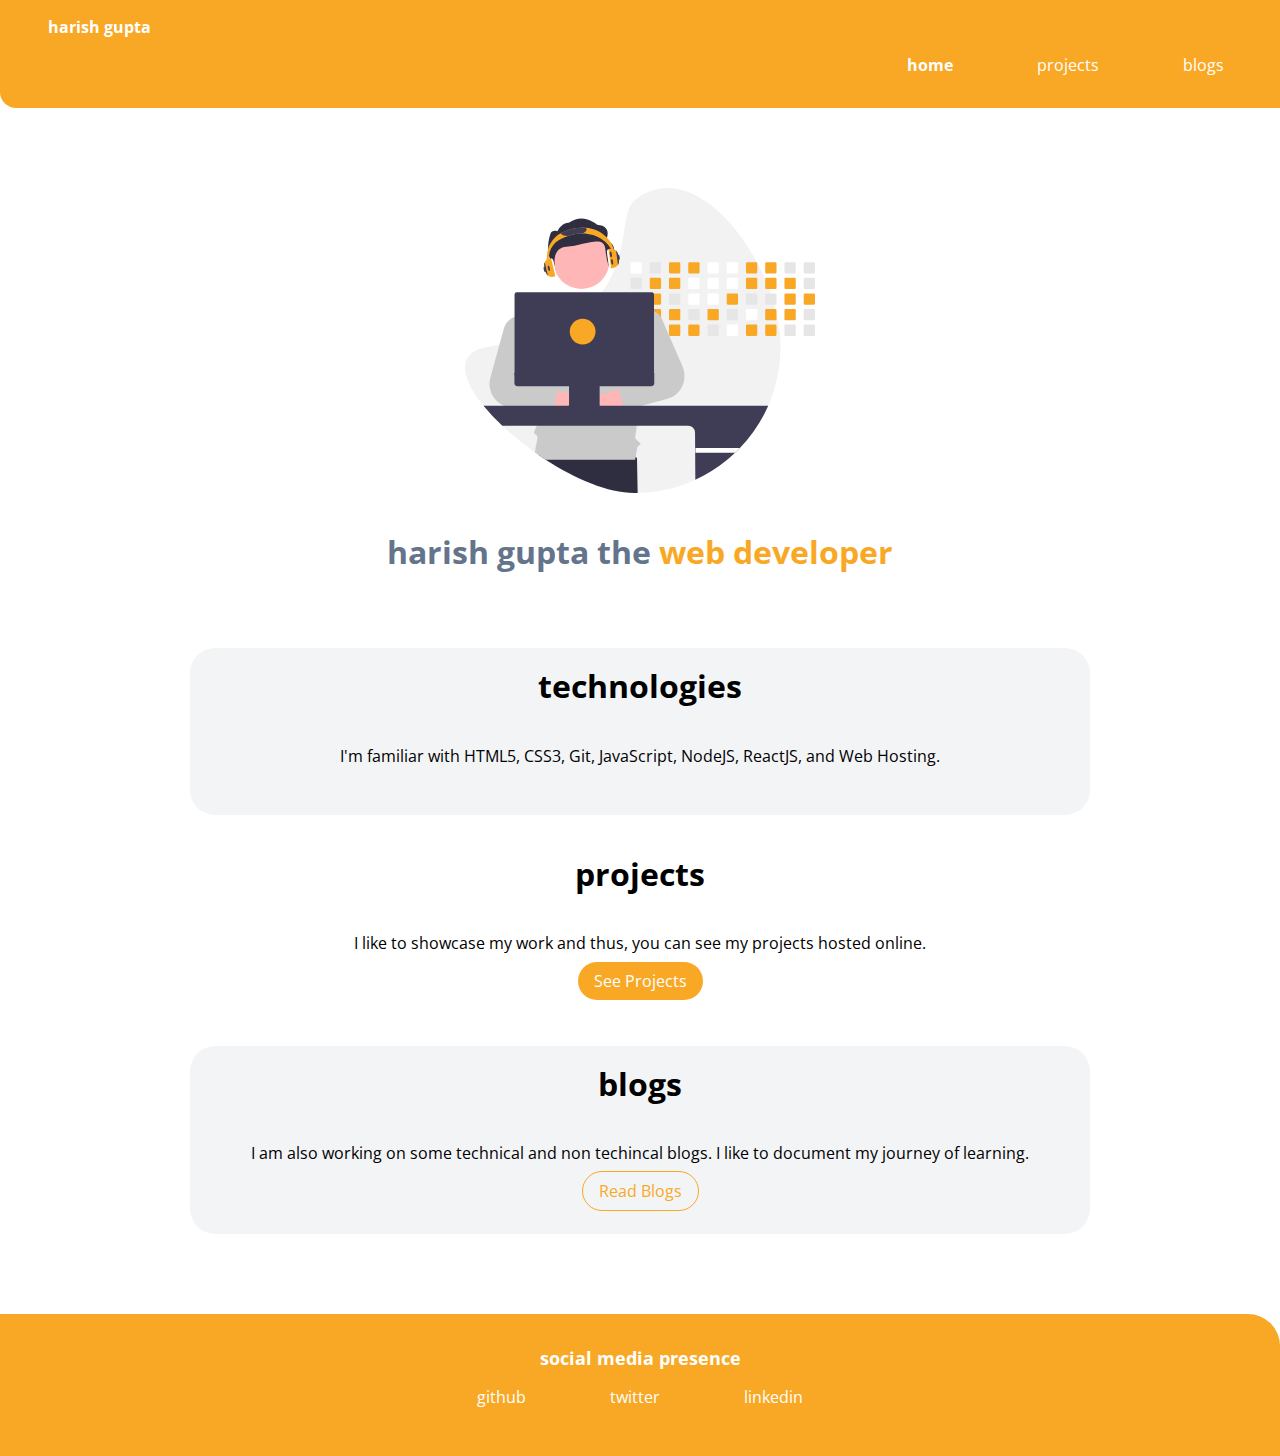
<file: index.html>
<!DOCTYPE html>
<html lang="en">

<head>
    <meta charset="UTF-8">
    <meta http-equiv="X-UA-Compatible" content="IE=edge">
    <meta name="viewport" content="width=device-width, initial-scale=1.0">
    <title>home | harish gupta</title>
    <link
      rel="shortcut icon"
      type="image/x-icon"
      href="/images/coding.png"
    />
    <link href="styles.css" rel="stylesheet" />
</head>

<body>
    <nav class="navigation container">
        <div class="nav-brand"><a class="link" href="/">harish gupta</a></div>
        <ul class="list-non-bullet nav-pills">
            <li class="list-item-inline">
                <a class="link link-active" href="/">home</a>
            </li>
            <li class="list-item-inline">
                <a class="link" href="/projects.html">projects</a>
            </li>
            <li class="list-item-inline">
                <a class="link" href="/blogs.html">blogs</a>
            </li>
        </ul>
    </nav>

    <header class="hero">
        <img class="hero-img" src="/images/hero.svg">
        <h1 class="hero-heading">harish gupta the <span class="heading-inverted"> web developer</span></h1>
    </header>

    <ul class="list-non-bullet container container-center margin-bottom">
        <li class="text-center">
    <section class="section ow text-center">
        <div class="container container-center">
            <h1>technologies</h1>
            <p>I'm familiar with HTML5, CSS3, Git, JavaScript, NodeJS, ReactJS, and Web Hosting.</p>
        </div>
    </section>
    </li>   

    <li>
    <section class="section text-center">
        <div class="container container-center">
            <h1>projects</h1>
            <p>I like to showcase my work and thus, you can see my projects hosted online.</p>
            <a class="link link-primary" href="/projects.html">See Projects</a>
        </div>
    </section>
</li>
<li>
    <section class="section ow text-center margin-bottom">
        <div class="container container-center">
            <h1>blogs</h1>
            <p>I am also working on some technical and non techincal blogs. I like to document my journey of
                learning.</p>
            <a class="link link-secondary" href="/blogs.html">Read Blogs</a>
        </div>
    </section>
</li>
</ul>
    <footer class="footer">
        <div class="footer-header">social media presence</div>
        <ul class="list-non-bullet">
            <li class="list-item-inline">
                <a class="link" href="https://github.com/HarishFullStack"> github </a>
            </li>
            <li class="list-item-inline">
                <a class="link" href="https://twitter.com/i_harishgupta"> twitter </a>
            </li>
            <li class="list-item-inline">
                <a class="link" href="https://www.linkedin.com/in/connectharishgupta">
                    linkedin
                </a>
            </li>
        </ul>
    </footer>
</body>

</html>
</file>
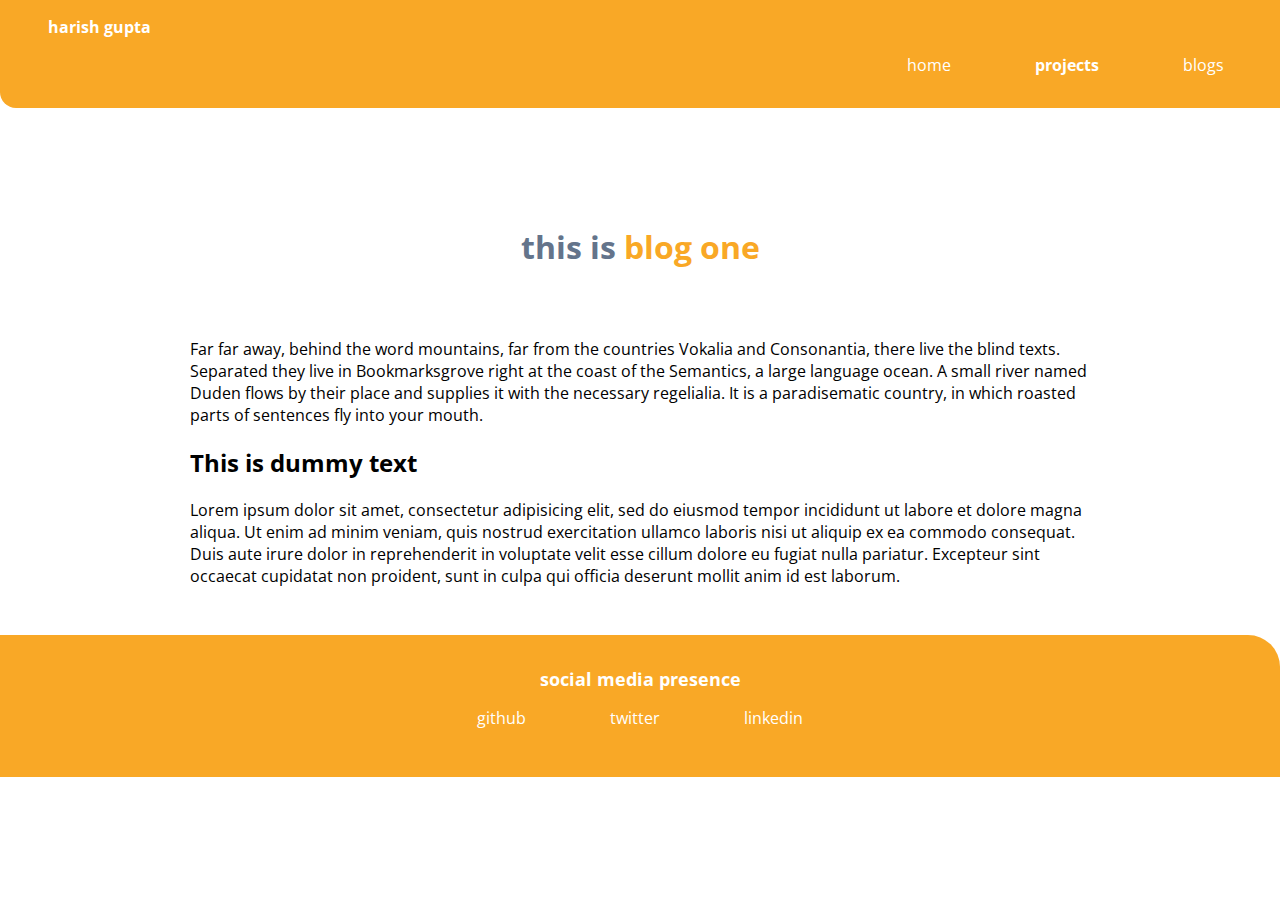
<file: blog-one.html>
<!DOCTYPE html>
<html lang="en">

<head>
    <meta charset="UTF-8">
    <meta http-equiv="X-UA-Compatible" content="IE=edge">
    <meta name="viewport" content="width=device-width, initial-scale=1.0">
    <title>blog one | harish gupta</title>
    <link rel="shortcut icon" type="image/x-icon" href="/images/coding.png" />
    <link href="styles.css" rel="stylesheet" />
</head>

<body>
    <nav class="navigation container">
        <div class="nav-brand"><a class="link" href="/">harish gupta</a></div>
        <ul class="list-non-bullet nav-pills">
            <li class="list-item-inline">
                <a class="link" href="/">home</a>
            </li>
            <li class="list-item-inline">
                <a class="link link-active" href="/projects.html">projects</a>
            </li>
            <li class="list-item-inline">
                <a class="link" href="/blogs.html">blogs</a>
            </li>
        </ul>
    </nav>

    <header class="hero">
        <h1 class="hero-heading">this is <span class="heading-inverted"> blog one</span></h1>
    </header>

    <section class="section">
        <div class="container container-center">
            <p>Far far away, behind the word mountains, far from the countries Vokalia and Consonantia, there live the
                blind texts. Separated they live in Bookmarksgrove right at the coast of the Semantics, a large language
                ocean. A small river named Duden flows by their place and supplies it with the necessary regelialia. It
                is a paradisematic country, in which roasted parts of sentences fly into your mouth.</p>

            <h2>This is dummy text</h2>

            <p>
                Lorem ipsum dolor sit amet, consectetur adipisicing elit, sed do eiusmod tempor incididunt ut labore et
                dolore magna aliqua. Ut enim ad minim veniam, quis nostrud exercitation ullamco laboris nisi ut aliquip
                ex ea commodo consequat. Duis aute irure dolor in reprehenderit in voluptate velit esse cillum dolore eu
                fugiat nulla pariatur. Excepteur sint occaecat cupidatat non proident, sunt in culpa qui officia
                deserunt mollit anim id est laborum.
            </p>
        </div>
    </section>

    <footer class="footer">
        <div class="footer-header">social media presence</div>
        <ul class="list-non-bullet">
            <li class="list-item-inline">
                <a class="link" href="https://github.com/HarishFullStack"> github </a>
            </li>
            <li class="list-item-inline">
                <a class="link" href="https://twitter.com/i_harishgupta"> twitter </a>
            </li>
            <li class="list-item-inline">
                <a class="link" href="https://www.linkedin.com/in/connectharishgupta">
                    linkedin
                </a>
            </li>
        </ul>
    </footer>
</body>

</html>
</file>
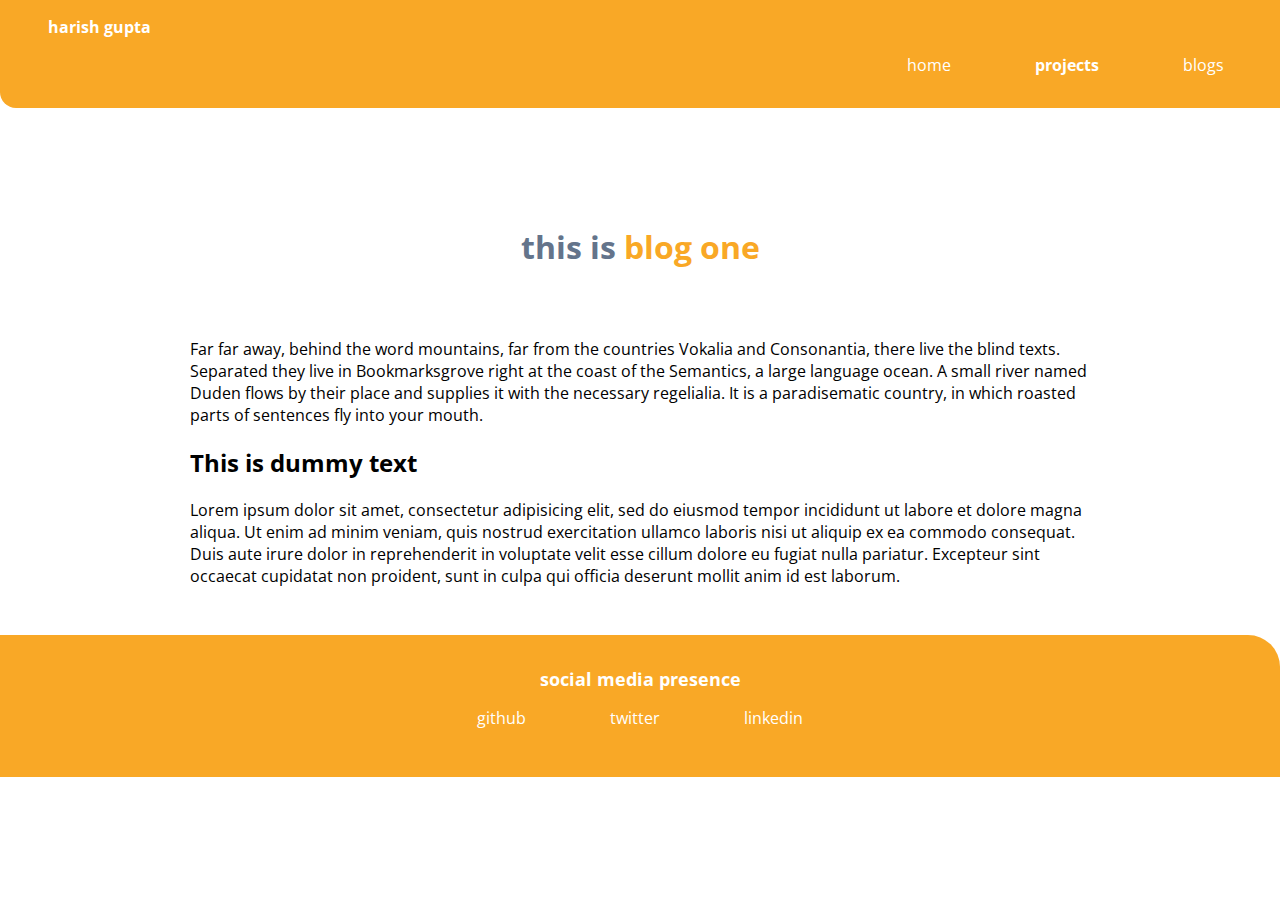
<file: blog-two.html>
<!DOCTYPE html>
<html lang="en">

<head>
    <meta charset="UTF-8">
    <meta http-equiv="X-UA-Compatible" content="IE=edge">
    <meta name="viewport" content="width=device-width, initial-scale=1.0">
    <title>blog two | harish gupta</title>
    <link rel="shortcut icon" type="image/x-icon" href="/images/coding.png" />
    <link href="styles.css" rel="stylesheet" />
</head>

<body>
    <nav class="navigation container">
        <div class="nav-brand"><a class="link" href="/">harish gupta</a></div>
        <ul class="list-non-bullet nav-pills">
            <li class="list-item-inline">
                <a class="link" href="/">home</a>
            </li>
            <li class="list-item-inline">
                <a class="link link-active" href="/projects.html">projects</a>
            </li>
            <li class="list-item-inline">
                <a class="link" href="/blogs.html">blogs</a>
            </li>
        </ul>
    </nav>

    <header class="hero">
        <h1 class="hero-heading">this is <span class="heading-inverted"> blog one</span></h1>
    </header>

    <section class="section">
        <div class="container container-center">
            <p>Far far away, behind the word mountains, far from the countries Vokalia and Consonantia, there live the
                blind texts. Separated they live in Bookmarksgrove right at the coast of the Semantics, a large language
                ocean. A small river named Duden flows by their place and supplies it with the necessary regelialia. It
                is a paradisematic country, in which roasted parts of sentences fly into your mouth.</p>

            <h2>This is dummy text</h2>

            <p>
                Lorem ipsum dolor sit amet, consectetur adipisicing elit, sed do eiusmod tempor incididunt ut labore et
                dolore magna aliqua. Ut enim ad minim veniam, quis nostrud exercitation ullamco laboris nisi ut aliquip
                ex ea commodo consequat. Duis aute irure dolor in reprehenderit in voluptate velit esse cillum dolore eu
                fugiat nulla pariatur. Excepteur sint occaecat cupidatat non proident, sunt in culpa qui officia
                deserunt mollit anim id est laborum.
            </p>
        </div>
    </section>

    <footer class="footer">
        <div class="footer-header">social media presence</div>
        <ul class="list-non-bullet">
            <li class="list-item-inline">
                <a class="link" href="https://github.com/HarishFullStack"> github </a>
            </li>
            <li class="list-item-inline">
                <a class="link" href="https://twitter.com/i_harishgupta"> twitter </a>
            </li>
            <li class="list-item-inline">
                <a class="link" href="https://www.linkedin.com/in/connectharishgupta">
                    linkedin
                </a>
            </li>
        </ul>
    </footer>
</body>

</html>
</file>
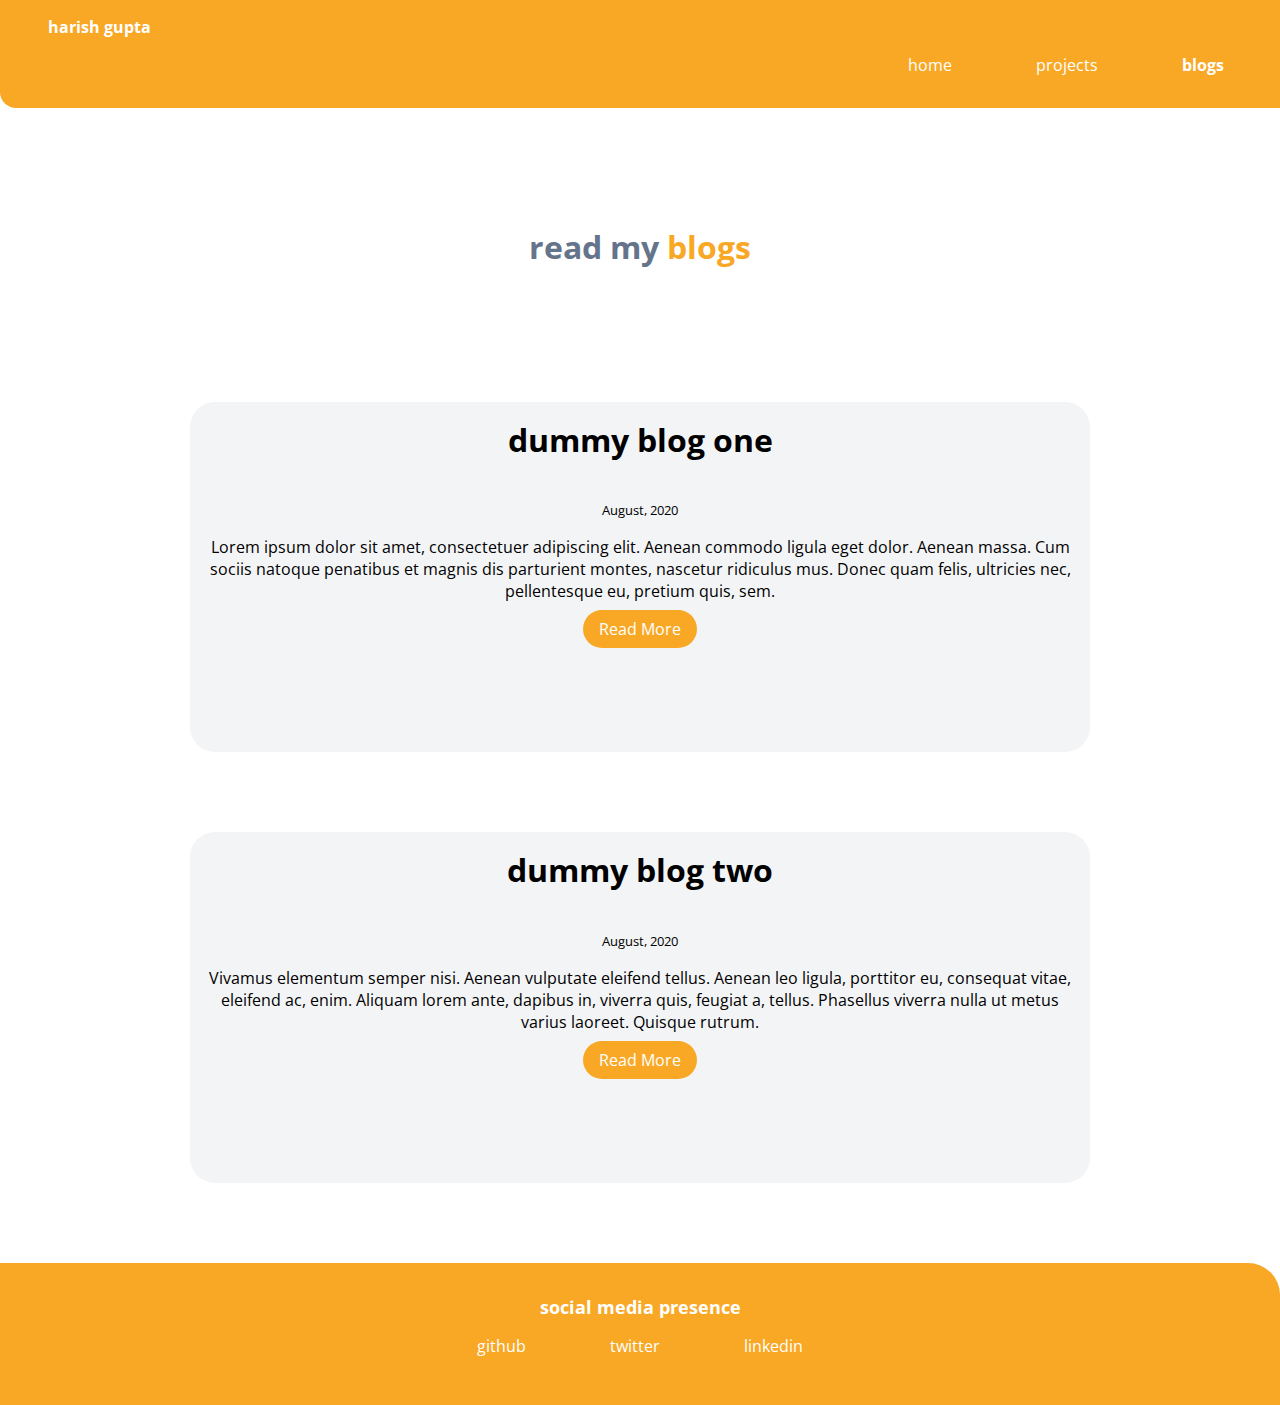
<file: blogs.html>
<!DOCTYPE html>
<html lang="en">

<head>
    <meta charset="UTF-8">
    <meta http-equiv="X-UA-Compatible" content="IE=edge">
    <meta name="viewport" content="width=device-width, initial-scale=1.0">
    <title>blogs | harish gupta</title>
    <link rel="shortcut icon" type="image/x-icon" href="/images/coding.png" />
    <link href="styles.css" rel="stylesheet" />
</head>

<body>
    <nav class="navigation container">
        <div class="nav-brand"><a class="link" href="/">harish gupta</a></div>
        <ul class="list-non-bullet nav-pills">
            <li class="list-item-inline">
                <a class="link" href="/">home</a>
            </li>
            <li class="list-item-inline">
                <a class="link" href="/projects.html">projects</a>
            </li>
            <li class="list-item-inline">
                <a class="link link-active" href="/blogs.html">blogs</a>
            </li>
        </ul>
    </nav>

    <header class="hero">
        <h1 class="hero-heading">read my <span class="heading-inverted"> blogs</span></h1>
    </header>

    <ul class="list-non-bullet container container-center margin-bottom">
        <li>
            <section class="section ow text-center">
                <div class="container container-center margin-top margin-bottom">
                    <h1>dummy blog one</h1>
                    <small>August, 2020</small>
                    <p>Lorem ipsum dolor sit amet, consectetuer adipiscing elit. Aenean commodo ligula eget dolor.
                        Aenean massa. Cum sociis natoque penatibus et magnis dis parturient montes, nascetur ridiculus
                        mus. Donec quam felis, ultricies nec, pellentesque eu, pretium quis, sem.</p>

                    <a class="link link-primary" href="/blog-one.html">Read More</a>
                </div>
            </section>
        </li>

        <li class="text-center margin-bottom">
            <section class="section ow text-center">
                <div class="container container-center margin-top margin-bottom">

                    <h1>dummy blog two</h1>
                    <small>August, 2020</small>
                    <p>Vivamus elementum semper nisi. Aenean vulputate eleifend tellus. Aenean leo ligula, porttitor eu,
                        consequat vitae, eleifend ac, enim. Aliquam lorem ante, dapibus in, viverra quis, feugiat a,
                        tellus. Phasellus viverra nulla ut metus varius laoreet. Quisque rutrum. </p>

                    <a class="link link-primary" href="/blog-two.html">Read More</a>
                </div>
            </section>
        </li>
    </ul>

    <footer class="footer">
        <div class="footer-header">social media presence</div>
        <ul class="list-non-bullet">
            <li class="list-item-inline">
                <a class="link" href="https://github.com/HarishFullStack"> github </a>
            </li>
            <li class="list-item-inline">
                <a class="link" href="https://twitter.com/i_harishgupta"> twitter </a>
            </li>
            <li class="list-item-inline">
                <a class="link" href="https://www.linkedin.com/in/connectharishgupta">
                    linkedin
                </a>
            </li>
        </ul>
    </footer>
</body>

</html>
</file>
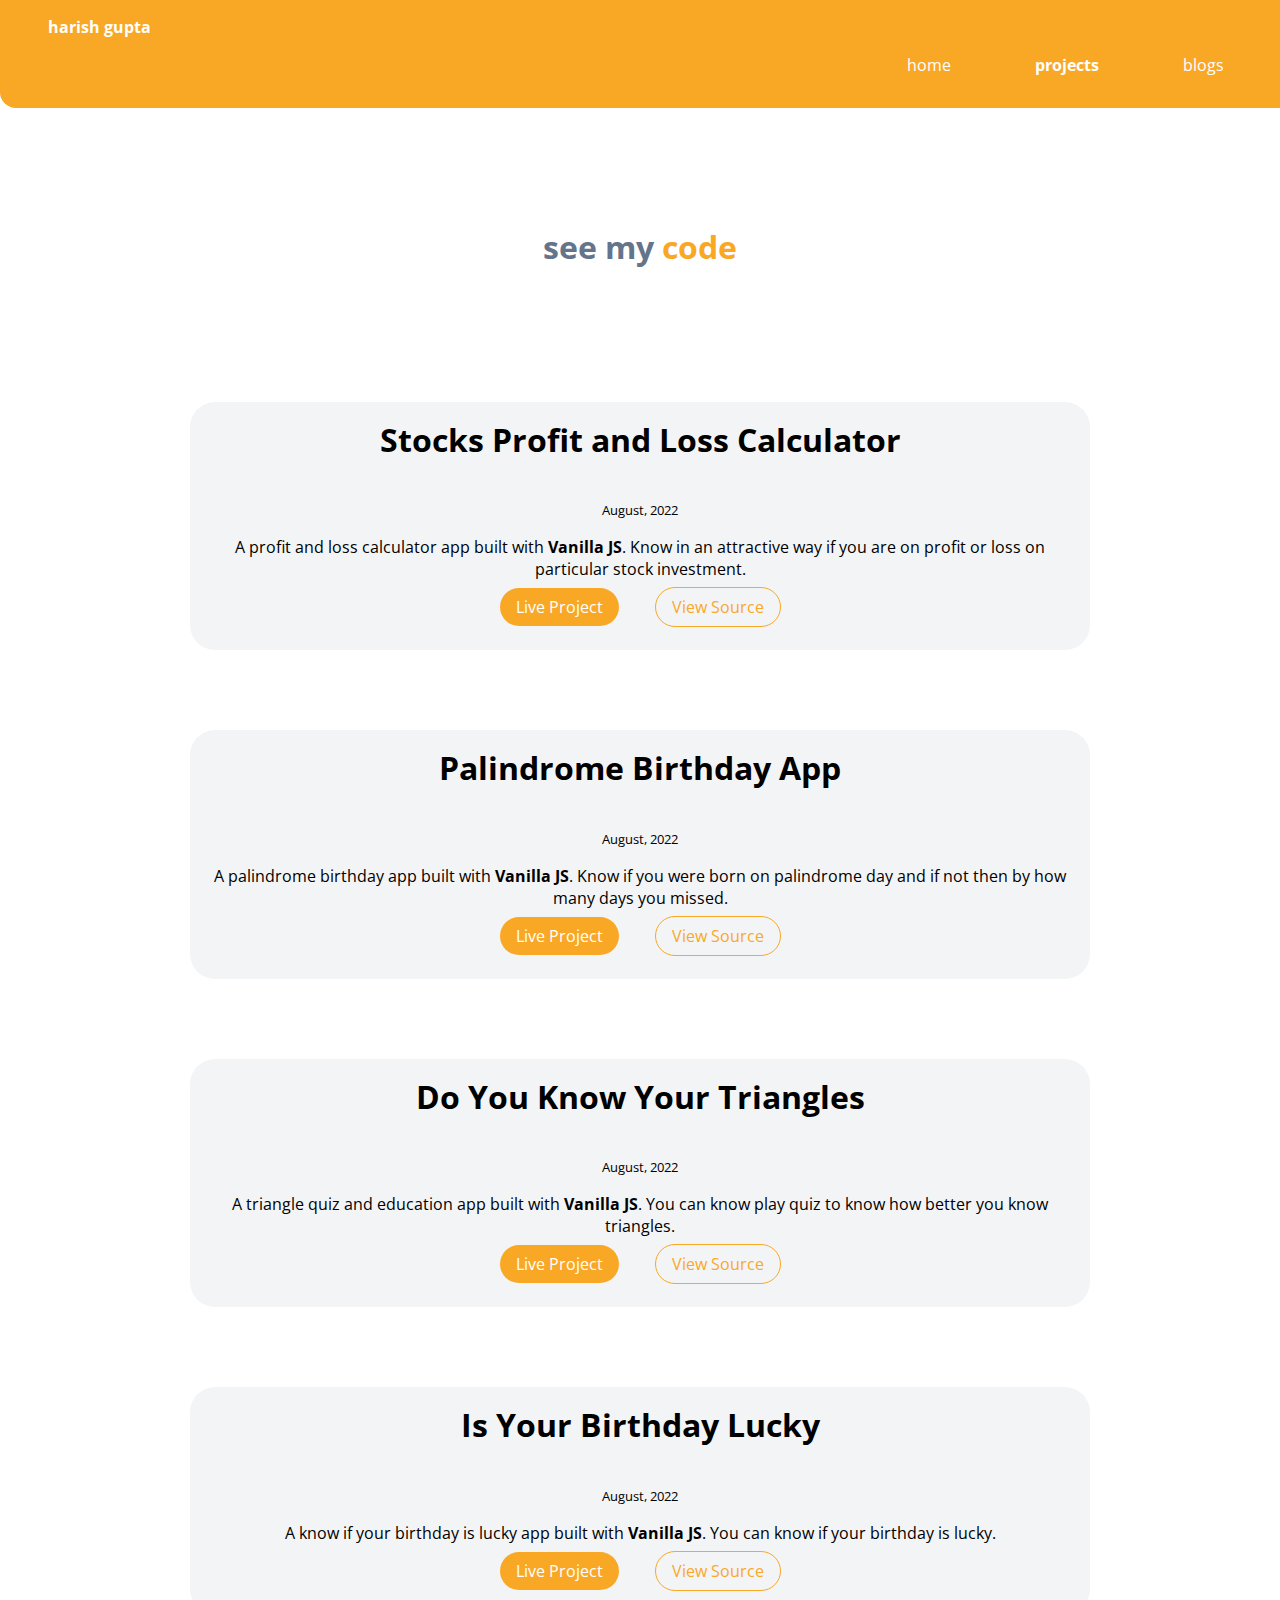
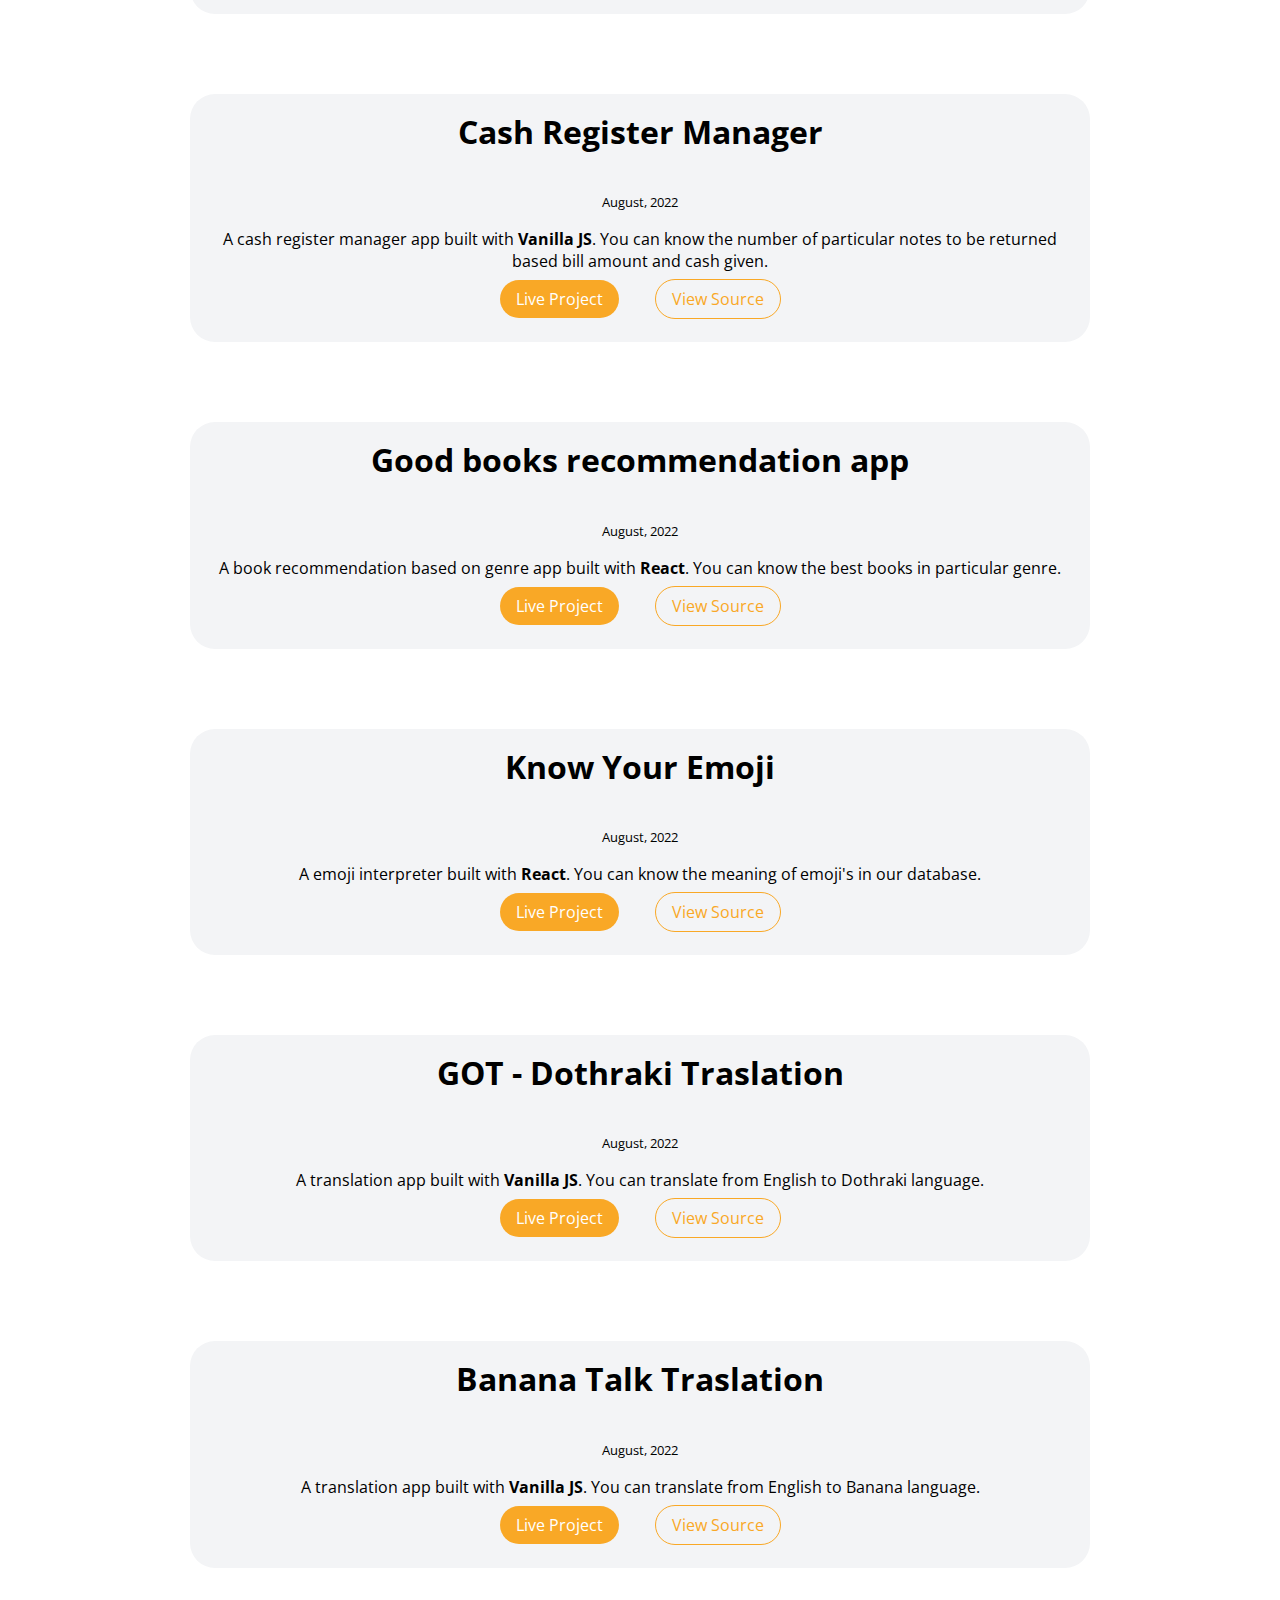
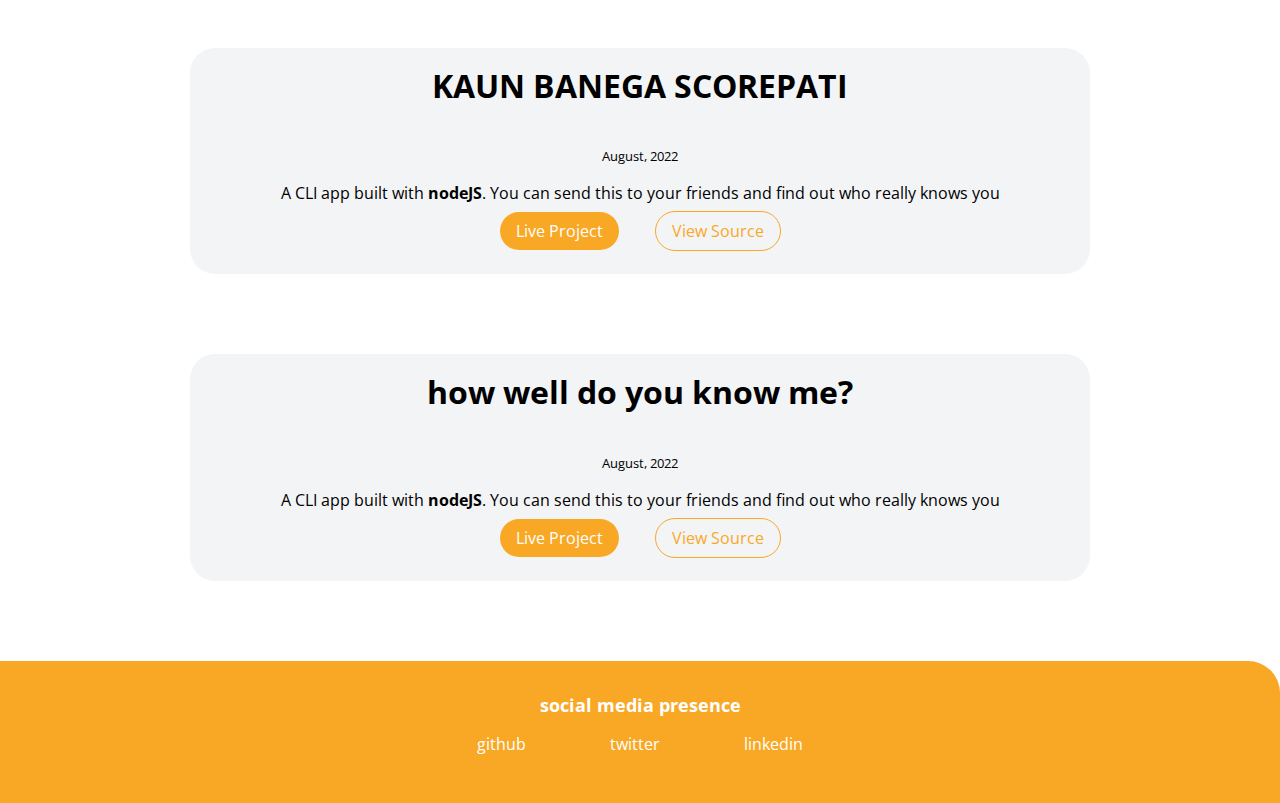
<file: projects.html>
<!DOCTYPE html>
<html lang="en">

<head>
    <meta charset="UTF-8">
    <meta http-equiv="X-UA-Compatible" content="IE=edge">
    <meta name="viewport" content="width=device-width, initial-scale=1.0">
    <title>projects | harish gupta</title>
    <link rel="shortcut icon" type="image/x-icon" href="/images/coding.png" />
    <link href="styles.css" rel="stylesheet" />
</head>

<body>
    <nav class="navigation container">
        <div class="nav-brand"><a class="link" href="/">harish gupta</a></div>
        <ul class="list-non-bullet nav-pills">
            <li class="list-item-inline">
                <a class="link" href="/">home</a>
            </li>
            <li class="list-item-inline">
                <a class="link link-active" href="/projects.html">projects</a>
            </li>
            <li class="list-item-inline">
                <a class="link" href="/blogs.html">blogs</a>
            </li>
        </ul>
    </nav>

    <header class="hero">
        <h1 class="hero-heading">see my <span class="heading-inverted"> code</span></h1>
    </header>

    <ul class="list-non-bullet container container-center margin-bottom">
        <li class="text-center">
            <article class="section ow text-center">
                <div class="container container-center margin-top">
                    <h1>Stocks Profit and Loss Calculator</h1>
                    <small>August, 2022</small>
                    <p>A profit and loss calculator app built with <strong>Vanilla JS</strong>. Know in an attractive
                        way if you are on profit or loss on particular stock investment.</p>

                    <a class="link link-primary" href="https://stocks-profit-loss-calci.netlify.app/"
                        target="_blank">Live
                        Project</a>
                    <a class="link link-secondary" href="https://github.com/HarishFullStack/neog-mark-fourteen"
                        target="_blank">View
                        Source</a>
                </div>
            </article>
        </li>

        <li class="text-center">
            <article class="section ow text-center">
                <div class="container container-center margin-top">
                    <h1>Palindrome Birthday App</h1>
                    <small>August, 2022</small>
                    <p>A palindrome birthday app built with <strong>Vanilla JS</strong>. Know if you were born on
                        palindrome day and if not then by how many days you missed.</p>

                    <a class="link link-primary" href="https://palin-drome-birth-day.netlify.app/" target="_blank">Live
                        Project</a>
                    <a class="link link-secondary" href="https://github.com/HarishFullStack/neog-mark-thirteen"
                        target="_blank">View
                        Source</a>
                </div>
            </article>
        </li>

        <li class="text-center">
            <article class="section ow text-center">
                <div class="container container-center margin-top">
                    <h1>Do You Know Your Triangles</h1>
                    <small>August, 2022</small>
                    <p>A triangle quiz and education app built with <strong>Vanilla JS</strong>. You can know play quiz
                        to know how better you know triangles.</p>

                    <a class="link link-primary" href="https://fun-with-tri-ang-les.netlify.app/" target="_blank">Live
                        Project</a>
                    <a class="link link-secondary" href="https://github.com/HarishFullStack/neog-mark-twelve"
                        target="_blank">View
                        Source</a>
                </div>
            </article>
        </li>

        <li class="text-center">
            <article class="section ow text-center">
                <div class="container container-center margin-top">
                    <h1>Is Your Birthday Lucky</h1>
                    <small>August, 2022</small>
                    <p>A know if your birthday is lucky app built with <strong>Vanilla JS</strong>. You can know if your
                        birthday is lucky.</p>

                    <a class="link link-primary" href="https://know-is-your-birthday-lucky.netlify.app/"
                        target="_blank">Live
                        Project</a>
                    <a class="link link-secondary" href="https://github.com/HarishFullStack/neog-mark-eleven"
                        target="_blank">View
                        Source</a>
                </div>
            </article>
        </li>

        <li class="text-center">
            <article class="section ow text-center">
                <div class="container container-center margin-top">
                    <h1>Cash Register Manager</h1>
                    <small>August, 2022</small>
                    <p>A cash register manager app built with <strong>Vanilla JS</strong>. You can know the number of
                        particular notes to be returned based bill amount and cash given.</p>

                    <a class="link link-primary" href="https://cash-registering-management.netlify.app/"
                        target="_blank">Live
                        Project</a>
                    <a class="link link-secondary" href="https://github.com/HarishFullStack/neog-mark-ten"
                        target="_blank">View
                        Source</a>
                </div>
            </article>
        </li>

        <li class="text-center">
            <article class="section ow text-center">
                <div class="container container-center margin-top">
                    <h1>Good books recommendation app</h1>
                    <small>August, 2022</small>
                    <p>A book recommendation based on genre app built with <strong>React</strong>. You can know the best
                        books in particular genre.</p>

                    <a class="link link-primary" href="https://get-book-recommendations.netlify.app"
                        target="_blank">Live
                        Project</a>
                    <a class="link link-secondary" href="https://github.com/HarishFullStack/neog-mark-nine"
                        target="_blank">View
                        Source</a>
                </div>
            </article>
        </li>

        <li class="text-center">
            <article class="section ow text-center">
                <div class="container container-center margin-top">
                    <h1>Know Your Emoji</h1>
                    <small>August, 2022</small>
                    <p>A emoji interpreter built with <strong>React</strong>. You can know the meaning of emoji's in our
                        database.</p>

                    <a class="link link-primary" href="https://emojis-decipherer.netlify.app" target="_blank">Live
                        Project</a>
                    <a class="link link-secondary" href="https://github.com/HarishFullStack/neog-mark-eight"
                        target="_blank">View
                        Source</a>
                </div>
            </article>
        </li>

        <li class="text-center">
            <article class="section ow text-center">
                <div class="container container-center margin-top">
                    <h1>GOT - Dothraki Traslation</h1>
                    <small>August, 2022</small>
                    <p>A translation app built with <strong>Vanilla JS</strong>. You can translate from English to
                        Dothraki language.</p>

                    <a class="link link-primary" href="https://got-dothrakitranslation.netlify.app/"
                        target="_blank">Live
                        Project</a>
                    <a class="link link-secondary" href="https://github.com/HarishFullStack/neog-mark-seven"
                        target="_blank">View
                        Source</a>
                </div>
            </article>
        </li>

        <li class="text-center">
            <article class="section ow text-center">
                <div class="container container-center margin-top">
                    <h1>Banana Talk Traslation</h1>
                    <small>August, 2022</small>
                    <p>A translation app built with <strong>Vanilla JS</strong>. You can translate from English to
                        Banana language.</p>

                    <a class="link link-primary" href="https://talk-banana-translator.netlify.app/" target="_blank">Live
                        Project</a>
                    <a class="link link-secondary" href="https://github.com/HarishFullStack/neog-mark-six"
                        target="_blank">View
                        Source</a>
                </div>
            </article>
        </li>

        <li class="text-center">
            <article class="section ow text-center">
                <div class="container container-center margin-top">
                    <h1>KAUN BANEGA SCOREPATI</h1>
                    <small>August, 2022</small>
                    <p>A CLI app built with <strong>nodeJS</strong>. You can send this to your friends and find out who
                        really
                        knows you</p>

                    <a class="link link-primary" href="https://replit.com/@HarishGupta2/assign-mark-two"
                        target="_blank">Live
                        Project</a>
                    <a class="link link-secondary" href="https://github.com/HarishFullStack/assign-mark-two"
                        target="_blank">View
                        Source</a>
                </div>
            </article>
        </li>

        <li class="text-center">
            <article class="section ow text-center">
                <div class="container container-center margin-top">

                    <h1>how well do you know me?</h1>
                    <small>August, 2022</small>
                    <p>A CLI app built with <strong>nodeJS</strong>. You can send this to your friends and find out who
                        really
                        knows you</p>

                    <a class="link link-primary" href="https://replit.com/@HarishGupta2/assign-mark-one"
                        target="_blank">Live
                        Project</a>
                    <a class="link link-secondary" href="https://github.com/HarishFullStack/assign-mark-one"
                        target="_blank">View
                        Source</a>
                </div>
            </article>
        </li>
    </ul>

    <footer class="footer">
        <div class="footer-header">social media presence</div>
        <ul class="list-non-bullet">
            <li class="list-item-inline">
                <a class="link" href="https://github.com/HarishFullStack" target="_blank"> github </a>
            </li>
            <li class="list-item-inline">
                <a class="link" href="https://twitter.com/i_harishgupta" target="_blank"> twitter </a>
            </li>
            <li class="list-item-inline">
                <a class="link" href="https://www.linkedin.com/in/connectharishgupta" target="_blank">
                    linkedin
                </a>
            </li>
        </ul>
    </footer>
</body>

</html>
</file>
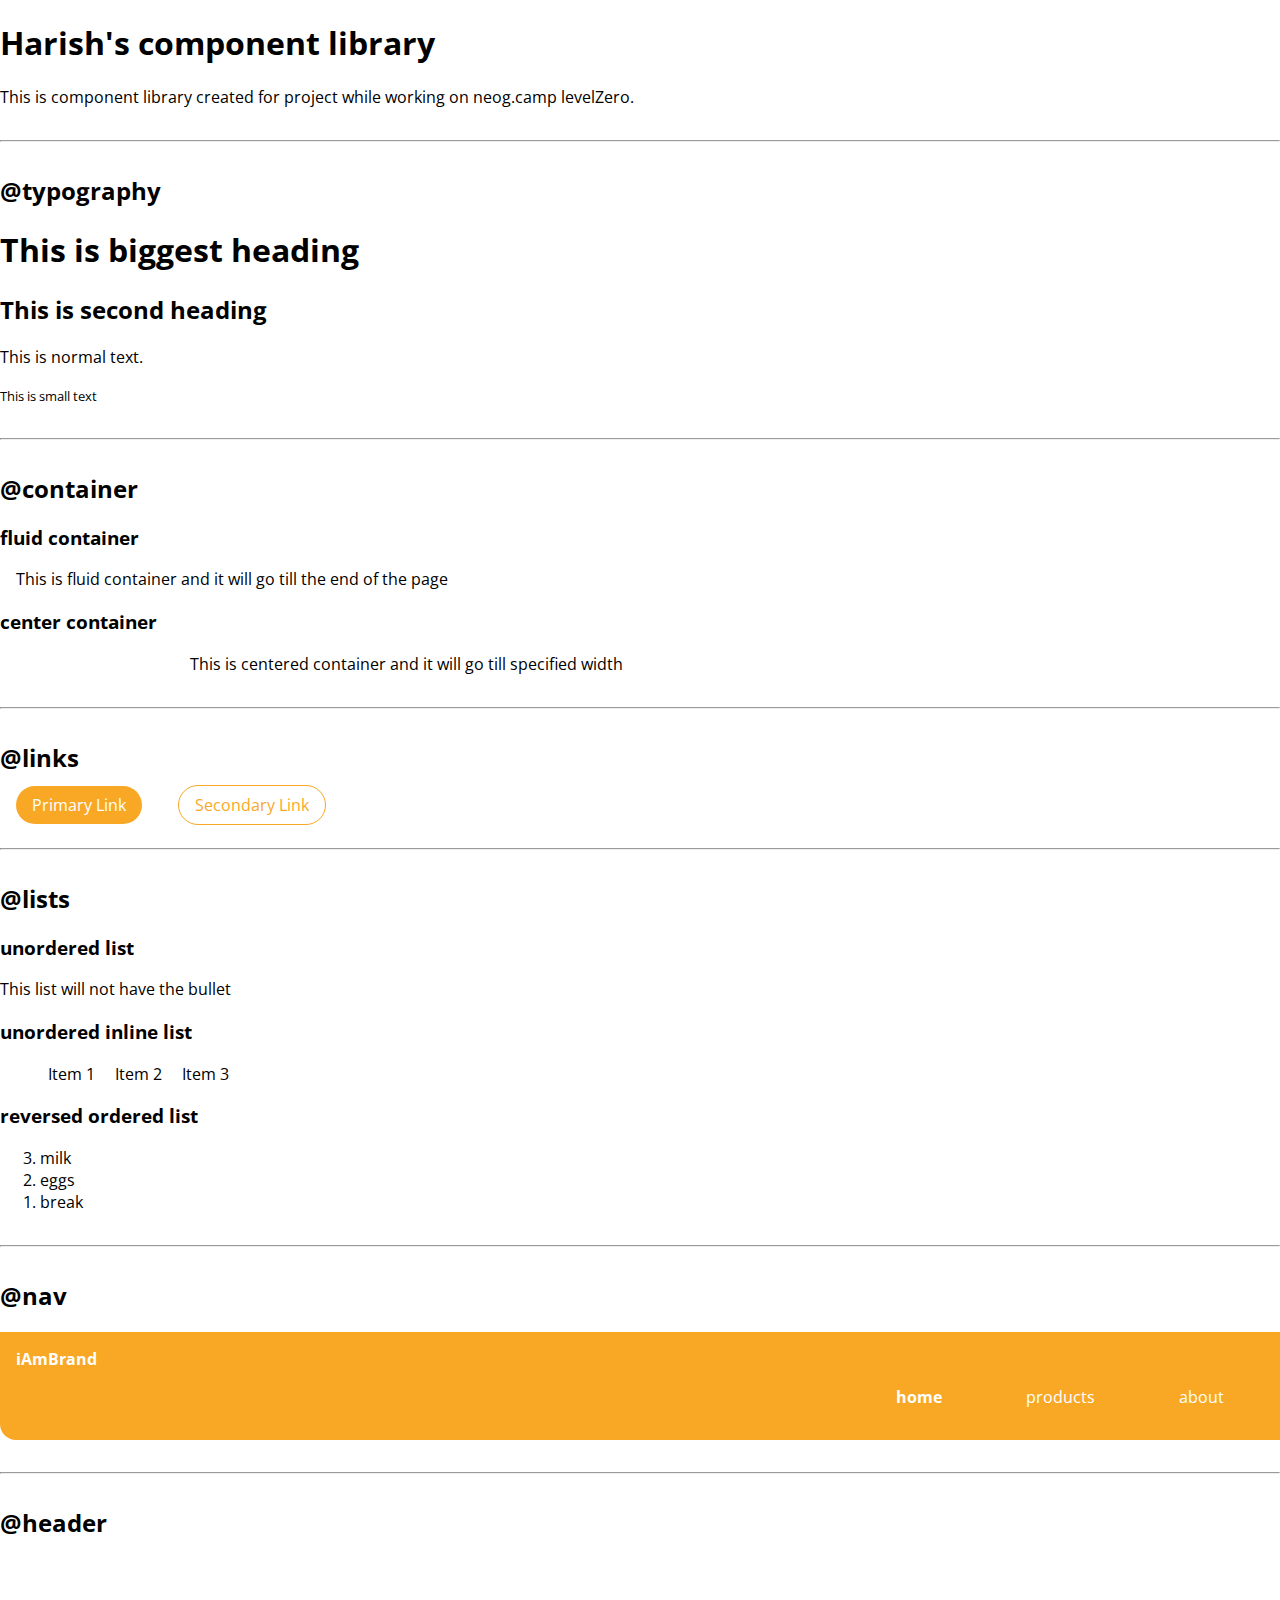
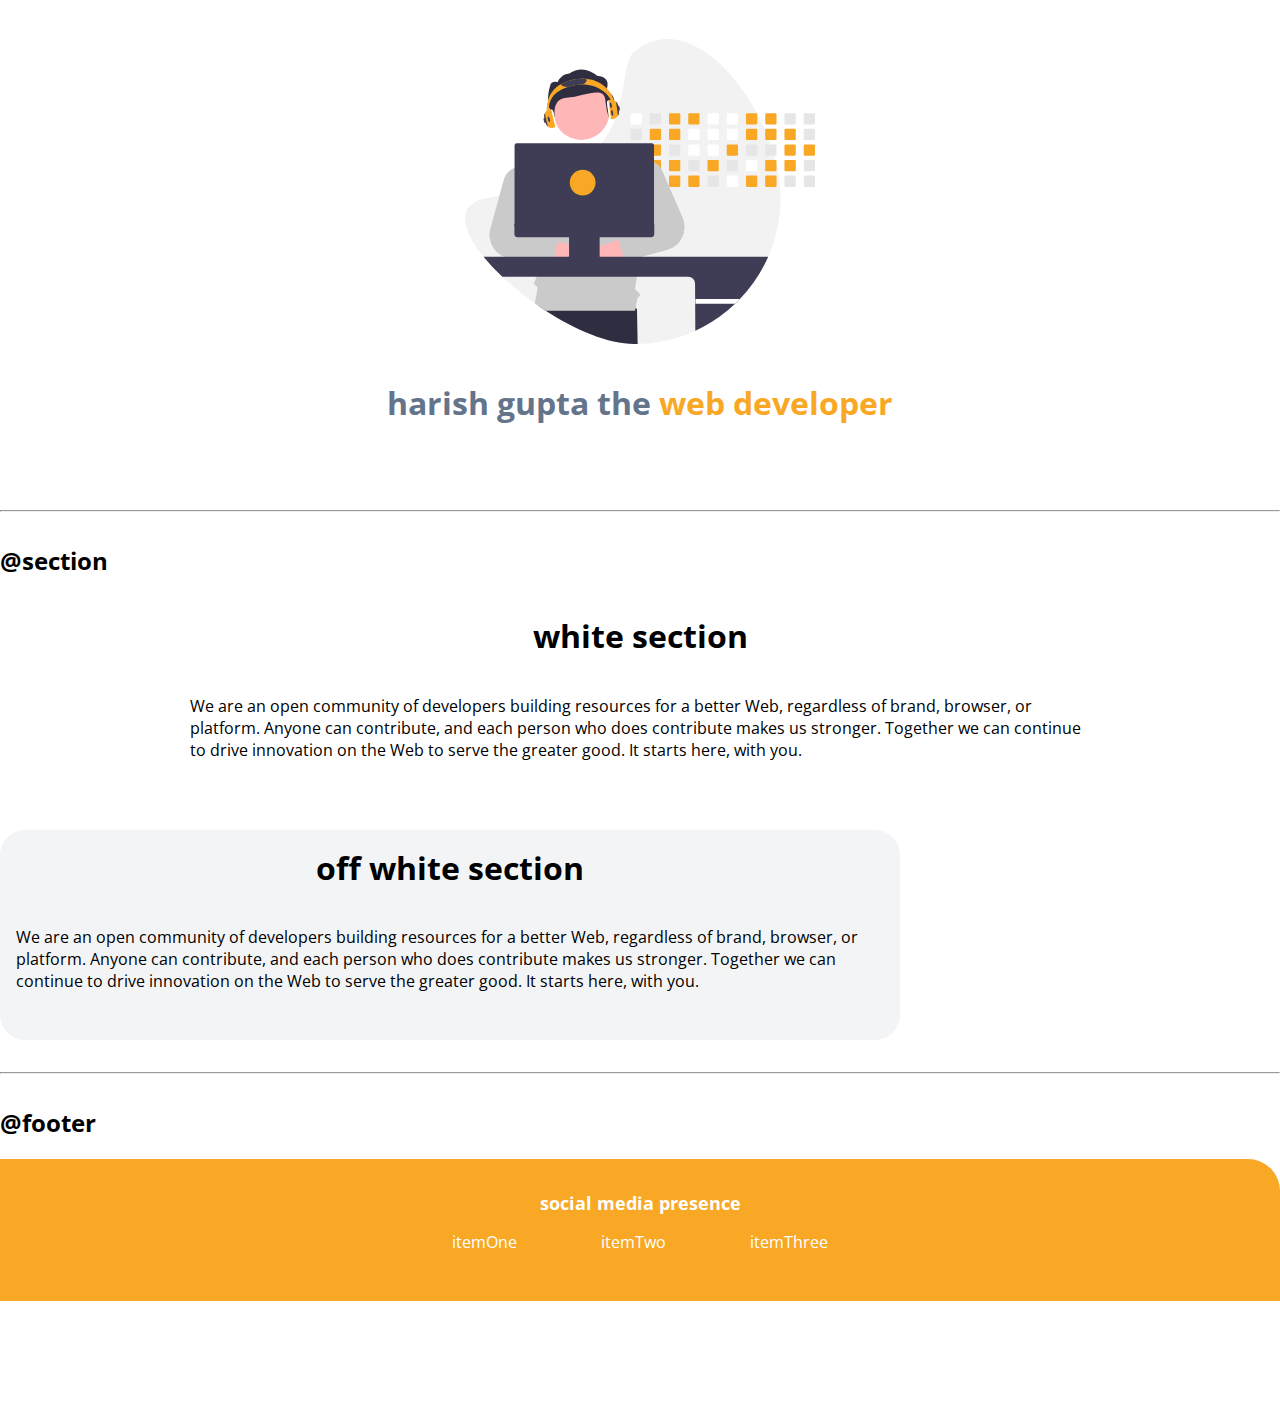
<file: lib/components.html>
<!DOCTYPE html>
<html lang="en">

<head>
    <meta charset="UTF-8">
    <meta http-equiv="X-UA-Compatible" content="IE=edge">
    <meta name="viewport" content="width=device-width, initial-scale=1.0">
    <title>Component Library</title>

    <!-- CSS way 1: Style Tag -->
    <!-- <style>
        body{
            color: red;
        }
    </style> -->

    <!-- CSS way 3: Style Tag -->
    <link href="/styles.css" rel="stylesheet" />
</head>

<body>
    <!-- CSS way 2: style="color: red;" -->
    <h1>Harish's component library</h1>
    <p>This is component library created for project while working on neog.camp levelZero.</p>

    <hr />

    <h2>@typography</h2>

    <h1>This is biggest heading</h1>
    <h2>This is second heading</h2>
    <p>This is normal text.</p>
    <small>This is small text</small>

    <hr />

    <h2>@container</h2>

    <h3>fluid container</h3>
    <div class="container ">This is fluid container and it will go till the end of the page</div>

    <h3>center container</h3>
    <div class="container container-center">This is centered container and it will go till specified width</div>

    <hr />

    <h2>@links</h2>

    <a class="link link-primary" href="/">Primary Link</a>
    <a class="link link-secondary" href="/">Secondary Link</a>

    <hr />

    <h2>@lists</h2>

    <h3>unordered list</h3>
    <p>This list will not have the bullet</p>

    <h3>unordered inline list</h3>

    <ul class="list-non-bullet">
        <li class="list-item-inline">Item 1</li>
        <li class="list-item-inline">Item 2</li>
        <li class="list-item-inline">Item 3</li>
    </ul>

    <h3>reversed ordered list</h3>

    <ol reversed>
        <li>milk</li>
        <li>eggs</li>
        <li>break</li>
    </ol>

    <hr />

    <h2>@nav</h2>

    <nav class="navigation container">
        <div class="nav-brand">iAmBrand</div>
        <ul class="list-non-bullet nav-pills">
            <li class="list-item-inline">
                <a class="link link-active" href="/">home</a>
            </li>
            <li class="list-item-inline">
                <a class="link" href="/">products</a>
            </li>
            <li class="list-item-inline">
                <a class="link" href="/">about</a>
            </li>
        </ul>
    </nav>

    <hr />

    <h2>@header</h2>

    <header class="hero">
        <img class="hero-img" src="/images/hero.svg">
        <h1 class="hero-heading">harish gupta the <span class="heading-inverted"> web developer</span></h1>
    </header>

    <hr />

    <h2>@section</h2>

    <section class="section">
        <div class="container container-center">
            <h1>white section</h1>
            <p>We are an open community of developers building resources for a better Web, regardless of brand, browser, or platform. Anyone can contribute, and each person who does contribute makes us stronger. Together we can continue to drive innovation on the Web to serve the greater good. It starts here, with you.</p>
        </div>
    </section>

    <section class="section ow">
        <div class="container container-center">
            <h1>off white section</h1>
            <p>We are an open community of developers building resources for a better Web, regardless of brand, browser, or platform. Anyone can contribute, and each person who does contribute makes us stronger. Together we can continue to drive innovation on the Web to serve the greater good. It starts here, with you.</p>
        </div>
    </section>

    <hr />

    <h2>@footer</h2>

    <footer class="footer">
        <div class="footer-header">social media presence</div>
        <ul class="list-non-bullet">
          <li class="list-item-inline">
            <a class="link" href="/"> itemOne </a>
          </li>
          <li class="list-item-inline">
            <a class="link" href="/"> itemTwo </a>
          </li>
          <li class="list-item-inline">
            <a class="link" href="/">
              itemThree
            </a>
          </li>
        </ul>
      </footer>
</body>


<div style="height: 100px;"></div>
</html>
</file>
<file: styles.css>
@import url('https://fonts.googleapis.com/css2?family=Open+Sans:wght@400;700&display=swap');

:root {
    --primary-color: #F9A826;
    --off-white: #f3f4f6;
    --dark-gray: #64748b;
}

body {
    font-family: 'Open Sans', sans-serif;
    margin: 0px;
}

/* container */

.container {
    padding: 0rem 1rem;
}

.container-center {
    max-width: 900px;
    margin: auto;
}

/* links */
.link {
    text-decoration: none;
    padding: 0.5rem 1rem;
    margin: 1rem;
}

.link-primary {
    background-color: var(--primary-color);
    border-radius: 2rem;
    color: white;
}

.link-secondary {
    color: var(--primary-color);
    border-radius: 2rem;
    border: 1px solid var(--primary-color);
}

hr {
    margin: 2rem 0rem;
}

.list-non-bullet {
    list-style: none;
}

.list-item-inline {
    display: inline;
    padding: 0rem 0.5rem;
}

.navigation {
    background-color: var(--primary-color);
    color: white;
    padding: 1rem;
    border-bottom-left-radius: 1rem;
}

.nav-pills {
    color: white;
}

.navigation .nav-brand {
    font-weight: bold;
}

.navigation .nav-pills {
    text-align: right;
}

.navigation .link {
    color: white;
}

.navigation .link-active {
    font-weight: bold;
}

/* header */

.hero {
    padding: 2rem;
    padding-top: 5rem;
}

.hero .hero-img {
    max-width: 350px;
    display: block;
    margin: auto;
}

.hero .hero-heading {
    color: var(--dark-gray);
    padding-top: 1rem;
    text-align: center;
}

.hero .hero-heading .heading-inverted {
    color: var(--primary-color);
}

.section{
    padding-bottom: 2rem;;
}
.section h1 {
    text-align: center;
    padding: 1rem;
}

.ow{
    background-color: var(--off-white);
    max-width: 900px;
    border-radius: 25px;

}

/* footers */

.footer{
    background-color: var(--primary-color);
    padding: 2rem 1rem;
    text-align: center;
    color: white;
    border-top-right-radius: 2rem;
}

.footer .footer-header{
    font-weight: bold;
    font-size: large;
}

.footer ul{
    padding-inline-start: 0px;
}

.footer .link{
    color: white;
}

/* spaces */

.margin-top{
    margin-top: 5rem;
}

.margin-bottom{
    margin-bottom: 5rem;
}

.text-center{
    text-align: center;
}
</file>
